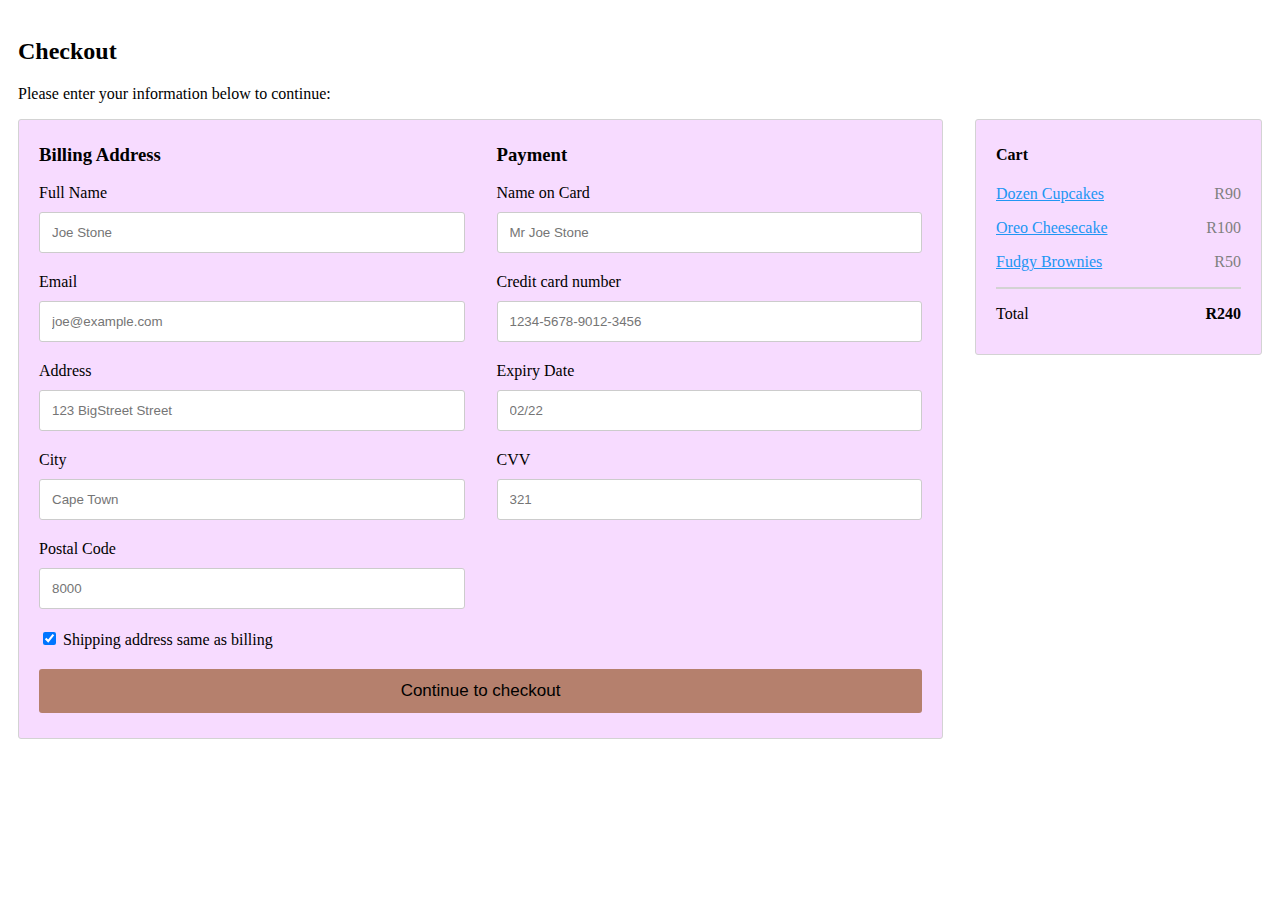
<file: HTML/index.html>
<!DOCTYPE html>
<html>
<head>
    <meta name="viewport" content="width=device-width, initial-scale=1">
    <link rel="stylesheet" href="https://cdnjs.cloudflare.com/ajax/libs/font-awesome/4.7.0/css/font-awesome.min.css">
    <style>
        body {
            font-family: "Century Gothic";
            font-size: 16px;
            padding: 10px;
        }

        * {
            box-sizing: border-box;
        }

        .row {
            display: -ms-flexbox;
            display: flex;
            -ms-flex-wrap: wrap;
            flex-wrap: wrap;
            margin: 0 -16px;
        }

        .col-25 {
            -ms-flex: 25%;
            flex: 25%;
        }

        .col-50 {
            -ms-flex: 50%;
            flex: 50%;
        }

        .col-75 {
            -ms-flex: 75%;
            flex: 75%;
        }

        .col-25,
        .col-50,
        .col-75 {
            padding: 0 16px;
        }

        .container {
            background-color: #f7dbff;
            padding: 5px 20px 15px 20px;
            border: 1px solid lightgrey;
            border-radius: 3px;
        }

        input[type=text] {
            width: 100%;
            margin-bottom: 20px;
            padding: 12px;
            border: 1px solid #ccc;
            border-radius: 3px;
        }

        label {
            margin-bottom: 10px;
            display: block;
        }

        .icon-container {
            margin-bottom: 20px;
            padding: 7px 0;
            font-size: 24px;
        }

        .btn {
            background-color: #b5806d ;
            color: black;
            padding: 12px;
            margin: 10px 0;
            border: none;
            width: 100%;
            border-radius: 3px;
            cursor: pointer;
            font-size: 17px;
        }

        .btn:hover {
            background-color: #f7dbff;
            border: 1px solid black;
        }

        a {
            color: #2196F3;
        }

        hr {
            border: 1px solid lightgrey;
        }

        span.price {
            float: right;
            color: grey;
        }

        @media (max-width: 800px) {
            .row {
                flex-direction: column-reverse;
            }
            .col-25 {
                margin-bottom: 20px;
            }
        }
    </style>
</head>
<body>

<h2>Checkout</h2>
<p> Please enter your information below to continue:</p>
<div class="row">
    <div class="col-75">
        <div class="container">
            <form>

                <div class="row">
                    <div class="col-50">
                        <h3>Billing Address</h3>
                        <label for="firstname">Full Name</label>
                        <input type="text" id="firstname" name="firstname" placeholder="Joe Stone">
                        <label for="email"> Email</label>
                        <input type="text" id="email" name="email" placeholder="joe@example.com">
                        <label for="address"> Address</label>
                        <input type="text" id="address" name="address" placeholder="123 BigStreet Street">
                        <label for="city"> City</label>
                        <input type="text" id="city" name="city" placeholder="Cape Town">

                        <div class="row">
                            <div class="col-50">
                                <label for="zip">Postal Code</label>
                                <input type="text" id="zip" name="zip" placeholder="8000">
                            </div>
                        </div>
                    </div>

                    <div class="col-50">
                        <h3>Payment</h3>

                        <label for="cardname">Name on Card</label>
                        <input type="text" id="cardname" name="cardname" placeholder="Mr Joe Stone">
                        <label for="ccnum">Credit card number</label>
                        <input type="text" id="ccnum" name="cardnumber" placeholder="1234-5678-9012-3456">
                        <label for="expirydate">Expiry Date</label>
                        <input type="text" id="expirydate" name="expirydate" placeholder="02/22">
                        <div class="row">
                            <div class="col-50">
                                <label for="cvv">CVV</label>
                                <input type="text" id="cvv" name="cvv" placeholder="321">
                            </div>
                        </div>
                    </div>

                </div>
                <label>
                    <input type="checkbox" checked="checked" name="sameadr"> Shipping address same as billing
                </label>
                <input type="submit" value="Continue to checkout" class="btn">
            </form>
        </div>
    </div>
    <div class="col-25">
        <div class="container">
            <h4>Cart</h4>

            <p><a href="#">Dozen Cupcakes</a> <span class="price">R90</span></p>
            <p><a href="#">Oreo Cheesecake</a> <span class="price">R100</span></p>
            <p><a href="#">Fudgy Brownies</a> <span class="price">R50</span></p>
            <hr>
            <p>Total <span class="price" style="color:black"><b>R240</b></span></p>
        </div>
    </div>
</div>

</body>
</html>
</file>
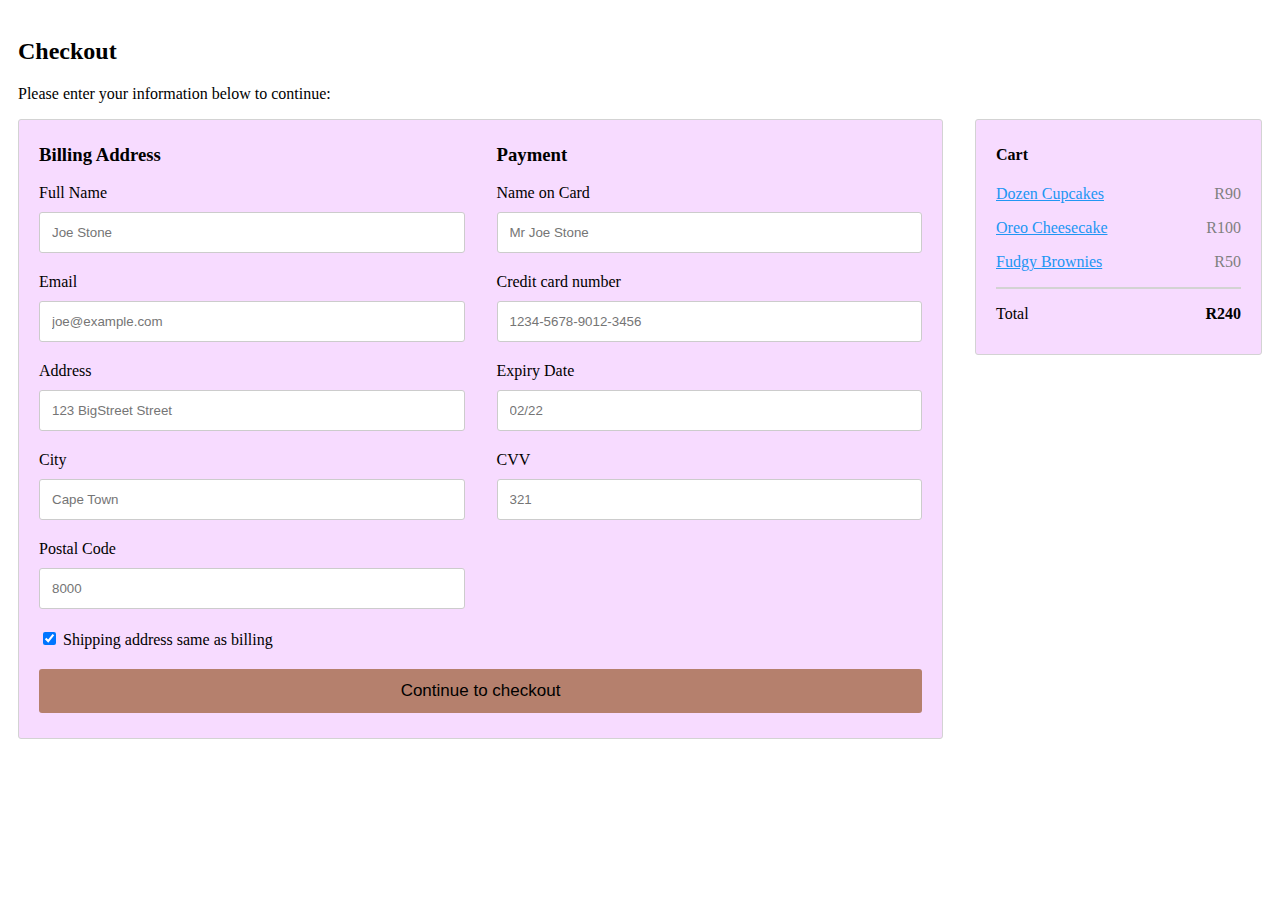
<file: HTML/Payment.html>
<!--
Author: Antin Williams 219212058
-->

<!DOCTYPE html>
<html>
<head>
    <meta name="viewport" content="width=device-width, initial-scale=1">
    <link rel="stylesheet" href="https://cdnjs.cloudflare.com/ajax/libs/font-awesome/4.7.0/css/font-awesome.min.css">
    <style>
        body {
            font-family: "Century Gothic";
            font-size: 16px;
            padding: 10px;
        }

        * {
            box-sizing: border-box;
        }

        .row {
            display: -ms-flexbox;
            display: flex;
            -ms-flex-wrap: wrap;
            flex-wrap: wrap;
            margin: 0 -16px;
        }

        .col-25 {
            -ms-flex: 25%;
            flex: 25%;
        }

        .col-50 {
            -ms-flex: 50%;
            flex: 50%;
        }

        .col-75 {
            -ms-flex: 75%;
            flex: 75%;
        }

        .col-25,
        .col-50,
        .col-75 {
            padding: 0 16px;
        }

        .container {
            background-color: #f7dbff;
            padding: 5px 20px 15px 20px;
            border: 1px solid lightgrey;
            border-radius: 3px;
        }

        input[type=text] {
            width: 100%;
            margin-bottom: 20px;
            padding: 12px;
            border: 1px solid #ccc;
            border-radius: 3px;
        }

        label {
            margin-bottom: 10px;
            display: block;
        }

        .icon-container {
            margin-bottom: 20px;
            padding: 7px 0;
            font-size: 24px;
        }

        .btn {
            background-color: #b5806d ;
            color: black;
            padding: 12px;
            margin: 10px 0;
            border: none;
            width: 100%;
            border-radius: 3px;
            cursor: pointer;
            font-size: 17px;
        }

        .btn:hover {
            background-color: #f7dbff;
            border: 1px solid black;
        }

        a {
            color: #2196F3;
        }

        hr {
            border: 1px solid lightgrey;
        }

        span.price {
            float: right;
            color: grey;
        }

        @media (max-width: 800px) {
            .row {
                flex-direction: column-reverse;
            }
            .col-25 {
                margin-bottom: 20px;
            }
        }
    </style>
</head>
<body>

<h2>Checkout</h2>
<p> Please enter your information below to continue:</p>
<div class="row">
    <div class="col-75">
        <div class="container">
            <form>

                <div class="row">
                    <div class="col-50">
                        <h3>Billing Address</h3>
                        <label for="firstname">Full Name</label>
                        <input type="text" id="firstname" name="firstname" placeholder="Joe Stone">
                        <label for="email"> Email</label>
                        <input type="text" id="email" name="email" placeholder="joe@example.com">
                        <label for="address"> Address</label>
                        <input type="text" id="address" name="address" placeholder="123 BigStreet Street">
                        <label for="city"> City</label>
                        <input type="text" id="city" name="city" placeholder="Cape Town">

                        <div class="row">
                            <div class="col-50">
                                <label for="zip">Postal Code</label>
                                <input type="text" id="zip" name="zip" placeholder="8000">
                            </div>
                        </div>
                    </div>

                    <div class="col-50">
                        <h3>Payment</h3>

                        <label for="cardname">Name on Card</label>
                        <input type="text" id="cardname" name="cardname" placeholder="Mr Joe Stone">
                        <label for="ccnum">Credit card number</label>
                        <input type="text" id="ccnum" name="cardnumber" placeholder="1234-5678-9012-3456">
                        <label for="expirydate">Expiry Date</label>
                        <input type="text" id="expirydate" name="expirydate" placeholder="02/22">
                        <div class="row">
                            <div class="col-50">
                                <label for="cvv">CVV</label>
                                <input type="text" id="cvv" name="cvv" placeholder="321">
                            </div>
                        </div>
                    </div>

                </div>
                <label>
                    <input type="checkbox" checked="checked" name="sameadr"> Shipping address same as billing
                </label>
                <input type="submit" value="Continue to checkout" class="btn">
            </form>
        </div>
    </div>
    <div class="col-25">
        <div class="container">
            <h4>Cart</h4>

            <p><a href="#">Dozen Cupcakes</a> <span class="price">R90</span></p>
            <p><a href="#">Oreo Cheesecake</a> <span class="price">R100</span></p>
            <p><a href="#">Fudgy Brownies</a> <span class="price">R50</span></p>
            <hr>
            <p>Total <span class="price" style="color:black"><b>R240</b></span></p>
        </div>
    </div>
</div>

</body>
</html>
</file>
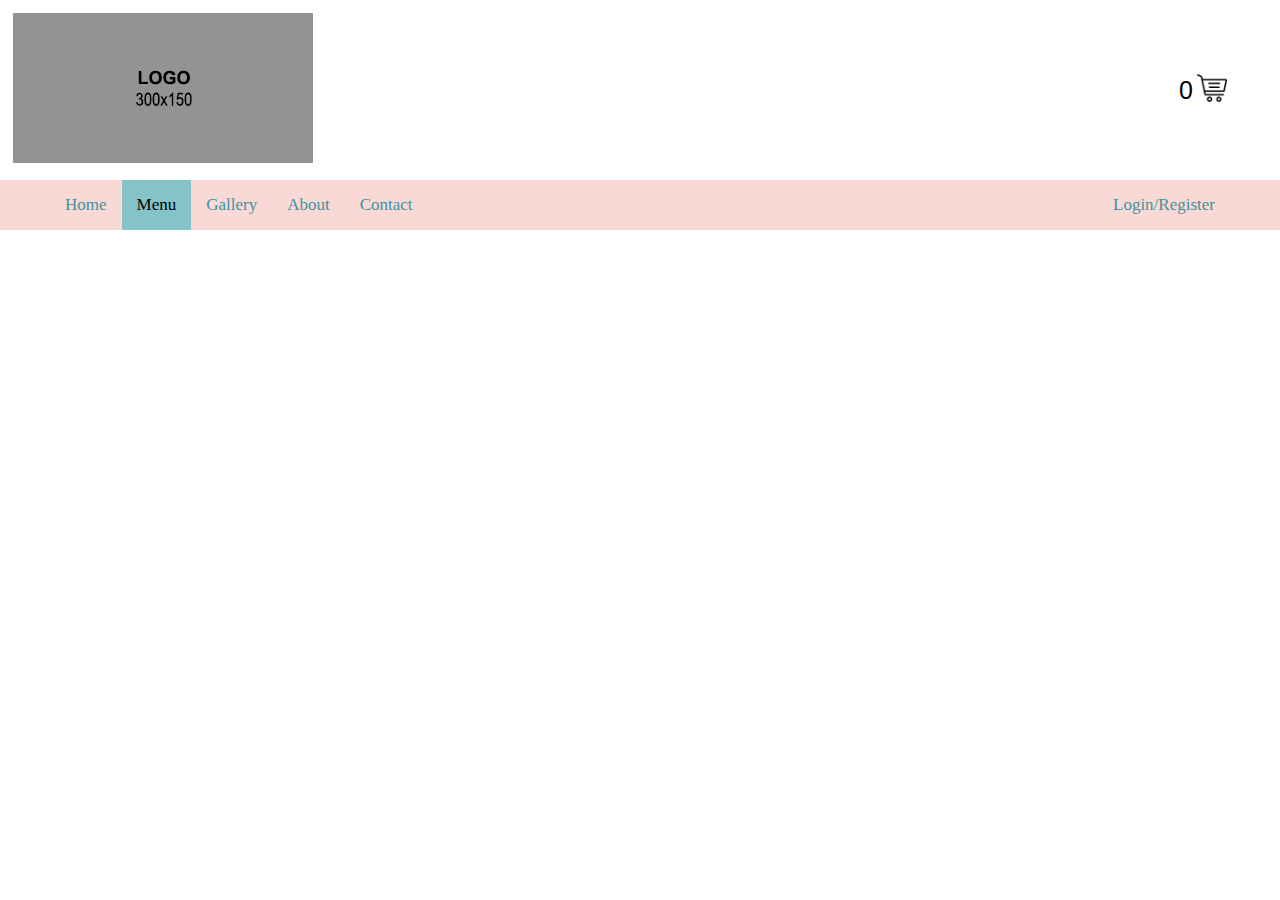
<file: HTML/Menu/Header.html>
<!DOCTYPE html>
<html>
<head>
<!-- 
	Author: Tye Walker
	Student Number: 218338562
	Email: 218338562@mycput.ac.za
	
	
	
-->


<title>PAGENAME</title>
<style>

.mainHead {

}

.table, tr, td {
	width: 100%;
}

.logo {
	padding: 10px;
}

.shoppingCart {
	text-align: right;
	text-align: center;
	width: 30px;
	height: 30px;
	padding-right: 50px;
}

.Quantity {
	color: black;
	font-family: "Verdana", Sans-serif;
	font-size: 25px;
	font-weight: normal;
}

.navigation {
	background-color: #F8D9D6;
	overflow: hidden;
	margin:0;
}

.navigation a {
	float: left;
  display: block;
  color: #42929D;
  text-align: center;
  font-weight: normal;
  padding: 15px 15px;
  text-decoration: none;
  font-size: 17px;
}

.leftMargin {
	padding-left: 50px;
}

.rightMargin {
	float: right;
	padding-right: 50px;
}

.topnav a:hover {
  background-color: #42929D;
  color: black;
}

.navigation a.active {
	background-color: #84C3C8;
	color: black;
}

.menuItems {
	
}

.menuTable {
	margin-left: auto;
	margin-right: auto;
}

body {
    padding:0;
    margin:0;
}

</style>

</head>
<body>
<div class="table">
	<table>
		<tr>
			<td>
				<img src="Logo300x150.png" alt="Header Logo" class="logo">
			</td>
			<td>
				<h1 class="Quantity">0</h1>
			</td>
			<td>
				<img src="shopping-cart.png" alt="Shopping Cart" class="shoppingCart">
			</td>
		</tr>
	</table>
</div>

<div class="navigation">

<div class="leftMargin">
	<a href="Home.html">Home</a>
</div>
	<a href="Menu.html" class="active">Menu</a>
	<a href="Gallery.html">Gallery</a>
	<a href="About.html">About</a>
	<a href="Contact.html">Contact</a>

<div class="rightMargin">
	<a href="Login/Register">Login/Register</a>
</div>
</div>

<div>
</body>

</html>
</file>
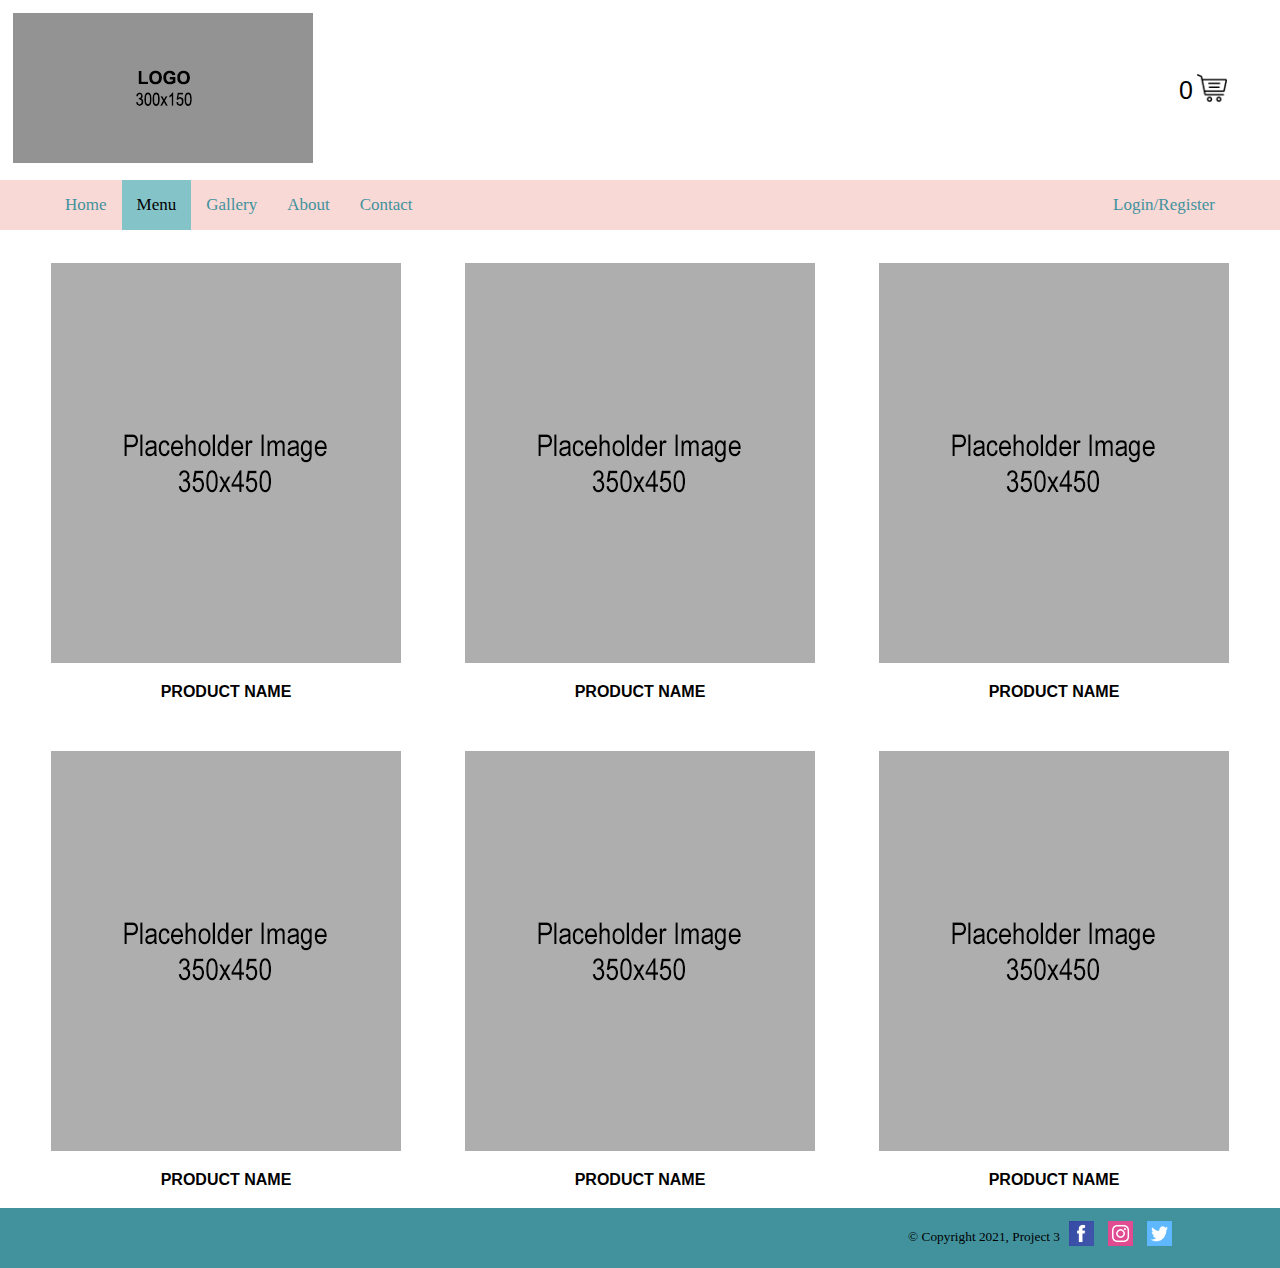
<file: HTML/Menu/Menu.html>
<!DOCTYPE html>
<html>
<head>
<!-- 
	Author: Tye Walker
	Student Number: 218338562
	Email: 218338562@mycput.ac.za
	
	This is the design for the menu.
	Still requires functionality.
	
	To-do:
	Fix hover on navigation bar
	Add functionality
		- Items on menu
		- Cart
	Update links in footer
	Font choices with client
	
-->


<title>PAGENAME</title>
<style>

.mainHead {
	width: 100%;
}

.mainHead tr {
	width: 100%;
}

.mainHead td {
	width: 100%;
}

.logo {
	padding: 10px;
}

.shoppingCart {
	text-align: right;
	text-align: center;
	width: 30px;
	height: 30px;
	padding-right: 50px;
}

.Quantity {
	color: black;
	font-family: "Verdana", Sans-serif;
	font-size: 25px;
	font-weight: normal;
}

.navigation {
	background-color: #F8D9D6;
	overflow: hidden;
	margin:0;
}

.navigation a {
	float: left;
  display: block;
  color: #42929D;
  text-align: center;
  font-weight: normal;
  padding: 15px 15px;
  text-decoration: none;
  font-size: 17px;
}

.leftMargin {
	padding-left: 50px;
}

.rightMargin {
	float: right;
	padding-right: 50px;
}

.topnav a:hover {
  background-color: #42929D;
  color: black;
}

.navigation a.active {
	background-color: #84C3C8;
	color: black;
}

.menuItems {
	padding-top: 30px;
	padding-left: 30px;
	padding-right: 30px;
}

.menuTable {
	margin-left: auto;
	margin-right: auto;
}
.menuTable tr {
	margin-left: auto;
	margin-right: auto;
}
.menuTable td {
	margin-left: auto;
	margin-right: auto;
}

.menuNamePrice {
	text-align: center;
	font-family: "Helvetica", Sans-serif;
	font-weight: bold;
}


body {
    padding:0;
    margin:0;
}

.footer {
    bottom:0;
    left:0;
    right:0;
    width:100%;
    height:60px;
	background-color: #42929D;
	position: pushed;
}

.footerTable {
	width: 100%;
	text-align: right;
	padding-right: 100px;
	padding-top: 5px;

}

.footerTable td {
	width: 100%;
}

.footerTable tr {
	width: 100%;
}

.footerImage {
	width: 25px;
	height: 25px;
	padding: 5px;
}

</style>

</head>
<body>
<div class="mainHead">
	<table>
		<tr>
			<td>
				<a href="Home.html"><img src="Logo300x150.png" alt="Header Logo" class="logo"></a>
			</td>
			<td>
				<h1 class="Quantity">0</h1>
			</td>
			<td>
				<img src="shopping-cart.png" alt="Shopping Cart" class="shoppingCart">
			</td>
		</tr>
	</table>
</div>

<div class="navigation">

<div class="leftMargin">
	<a href="Home.html">Home</a>
</div>
	<a href="Menu.html" class="active">Menu</a>
	<a href="Gallery.html">Gallery</a>
	<a href="About.html">About</a>
	<a href="Contact.html">Contact</a>

<div class="rightMargin">
	<a href="Login/Register">Login/Register</a>
</div>
</div>

<div>

</div>
	<table class="menuTable">
		<tr>
			<td>
				<img src="PlaceHolderImage.350x450.png" alt="MenuItem" class="menuItems">
				<p class="menuNamePrice">PRODUCT NAME</p>
			</td>
			<td>
				<img src="PlaceHolderImage.350x450.png" alt="MenuItem" class="menuItems">
				<p class="menuNamePrice">PRODUCT NAME</p>
			</td>
			<td>
				<img src="PlaceHolderImage.350x450.png" alt="MenuItem" class="menuItems">
				<p class="menuNamePrice">PRODUCT NAME</p>
			</td>
		</tr>
		<tr>
			<td>
				<img src="PlaceHolderImage.350x450.png" alt="MenuItem" class="menuItems">
				<p class="menuNamePrice">PRODUCT NAME</p>
			</td>
			<td>
				<img src="PlaceHolderImage.350x450.png" alt="MenuItem" class="menuItems">
				<p class="menuNamePrice">PRODUCT NAME</p>
			</td>
			<td>
				<img src="PlaceHolderImage.350x450.png" alt="MenuItem" class="menuItems">
				<p class="menuNamePrice">PRODUCT NAME</p>
			</td>
		</tr>
	</table>


<div class="footer">
	<table class="footerTable">
		<tr>
			<td>
				<small>&copy; Copyright 2021, Project 3</small>
			</td>
			<td>
				<a href="http://www.Facebook.com"><img src="Facebook.png" alt="FacebookLink" class="footerImage"></a>
			</td>
			<td>
				<a href="http://www.Instagram.com"><img src="Instagram.png" alt="InstagramLink" class="footerImage"></a>
			</td>
			<td>
				<a href="http://www.twitter.com"><img src="Twitter.png" alt="TwitterLink" class="footerImage"></a>
			</td>
		</tr>
	</table>
</div>


</body>

</html>
</file>
